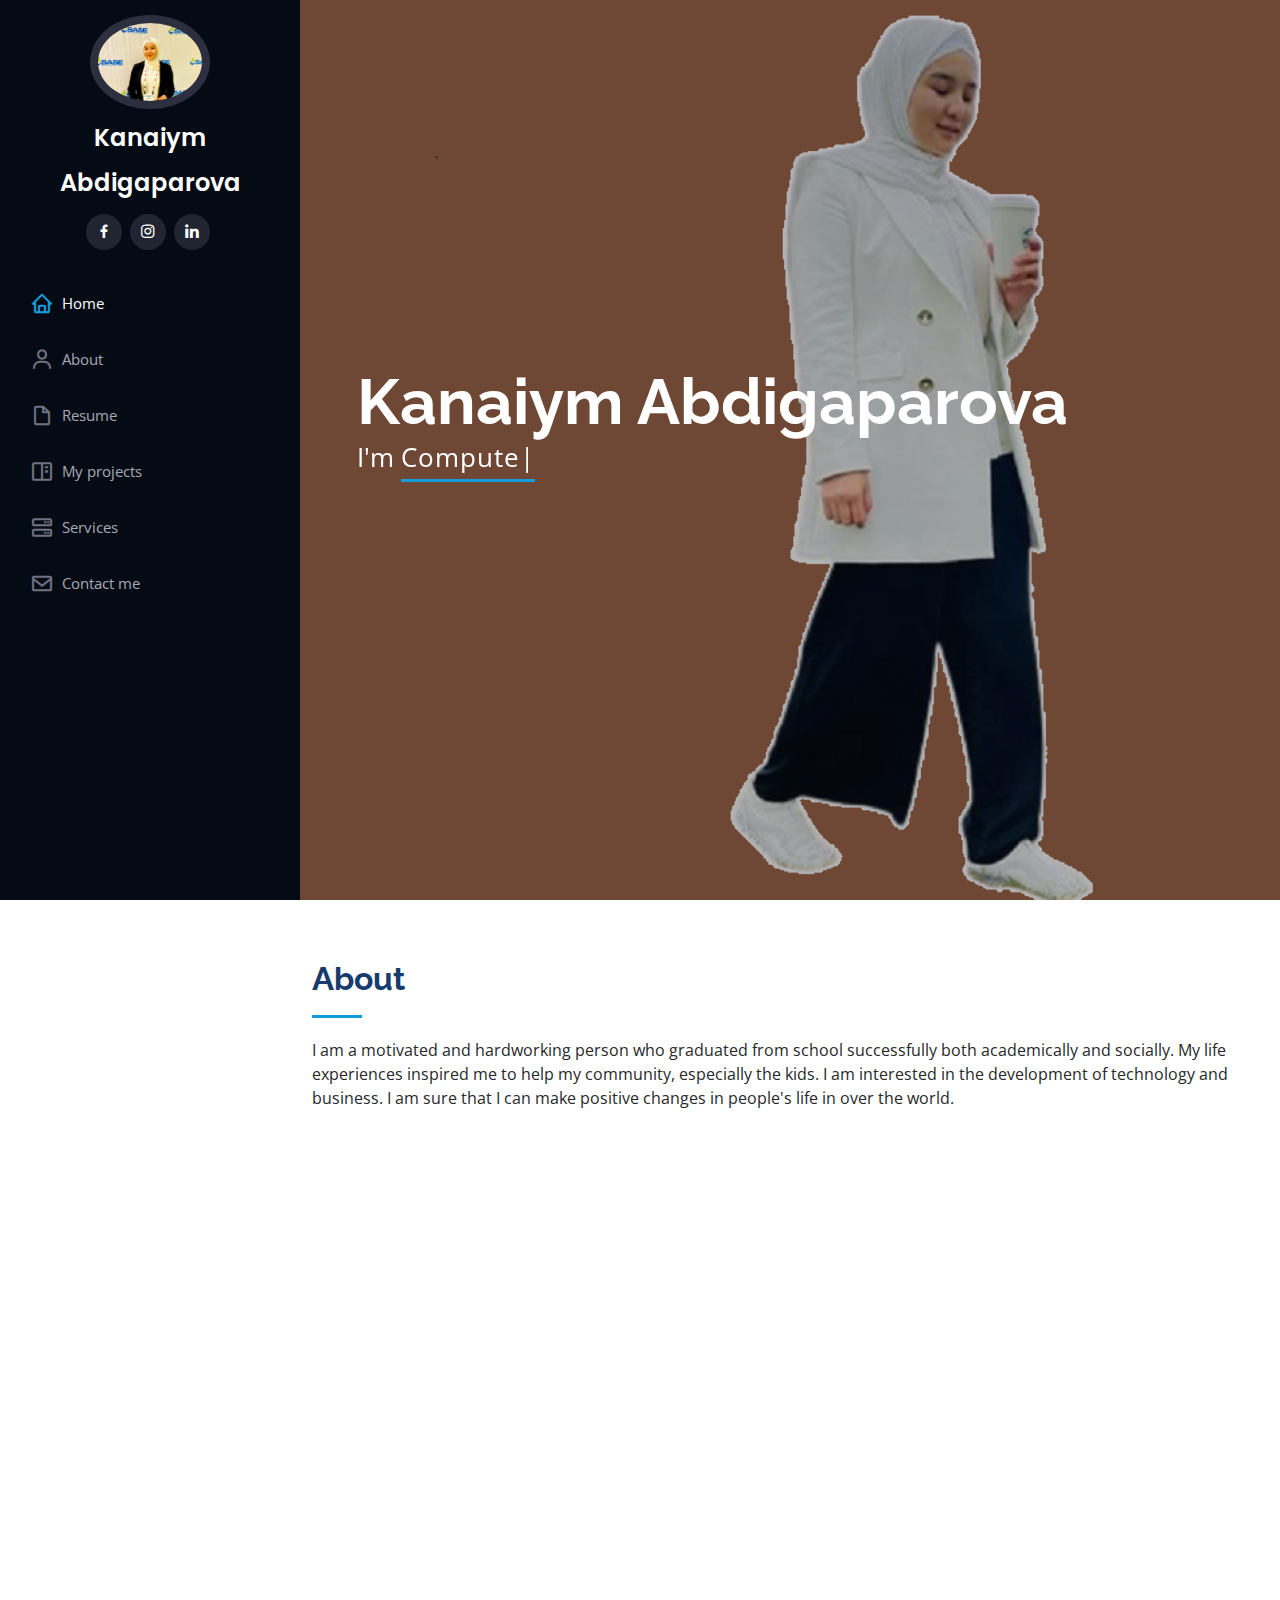
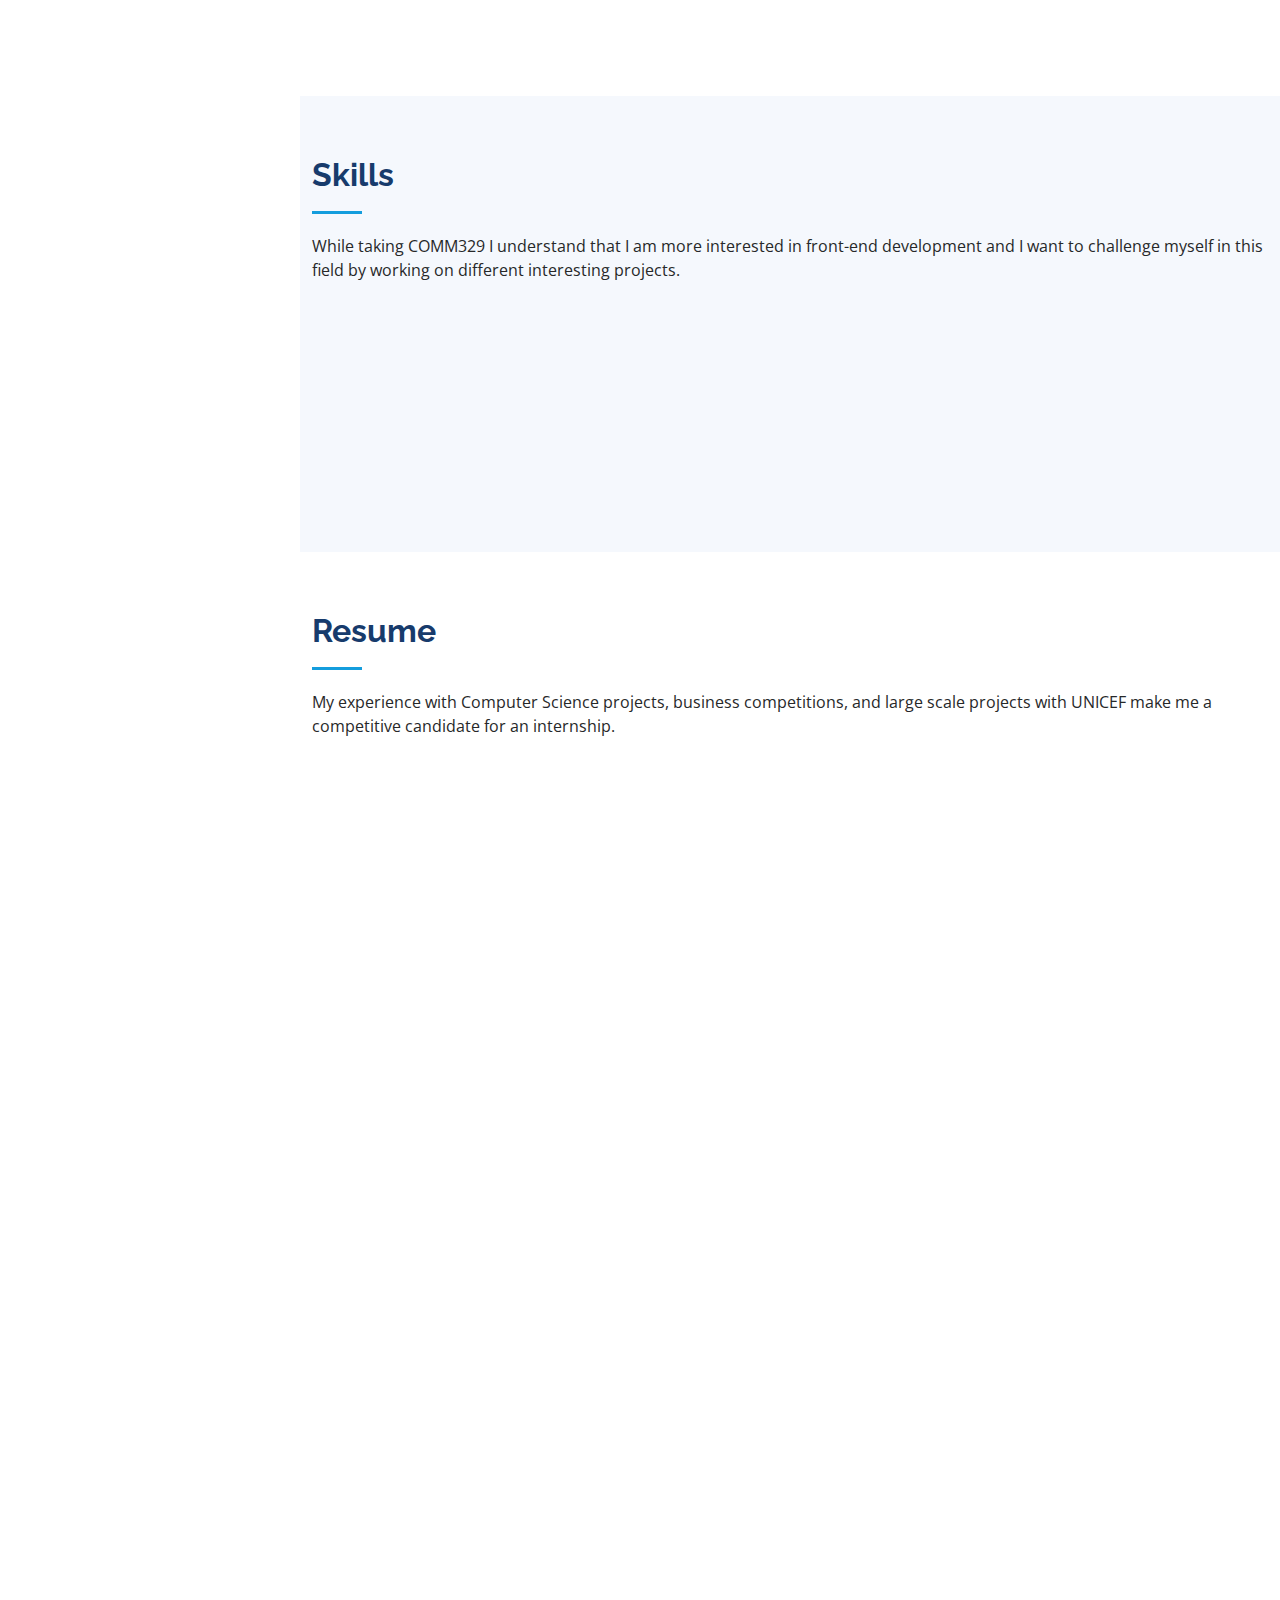
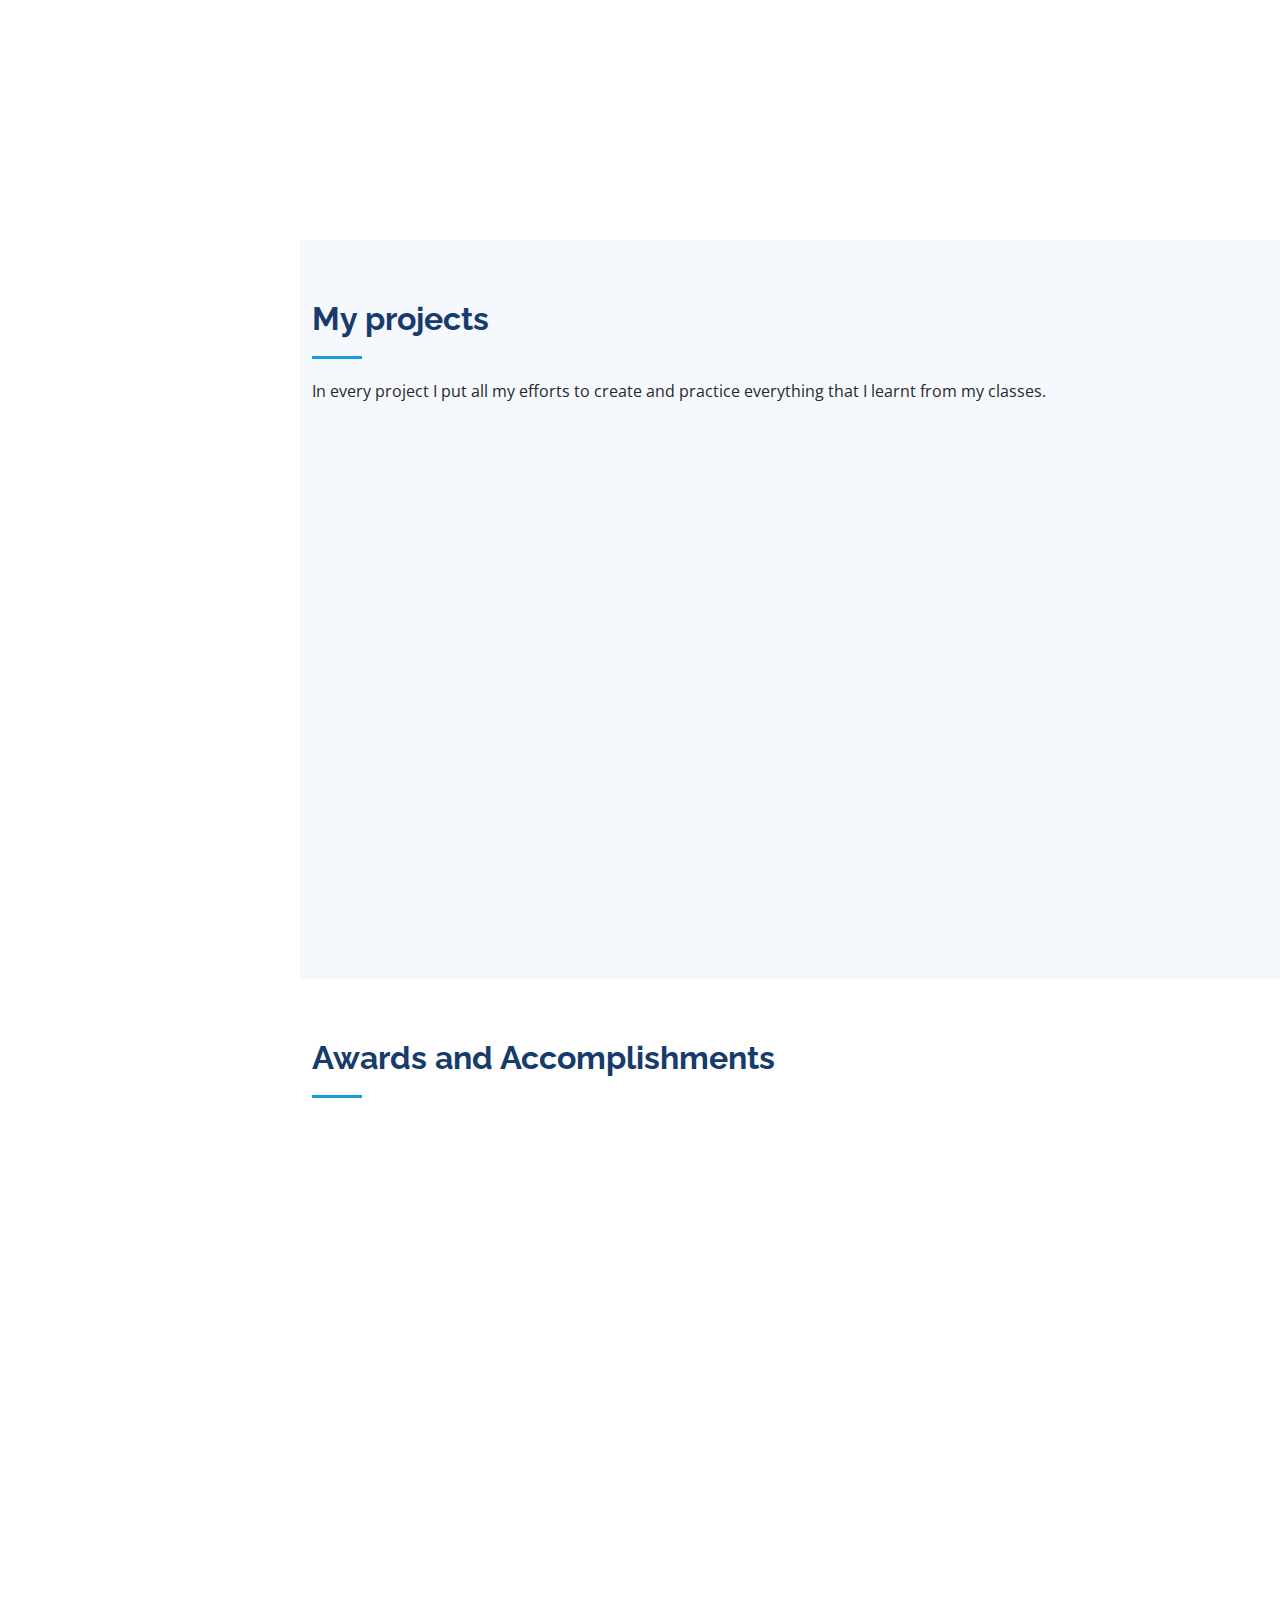
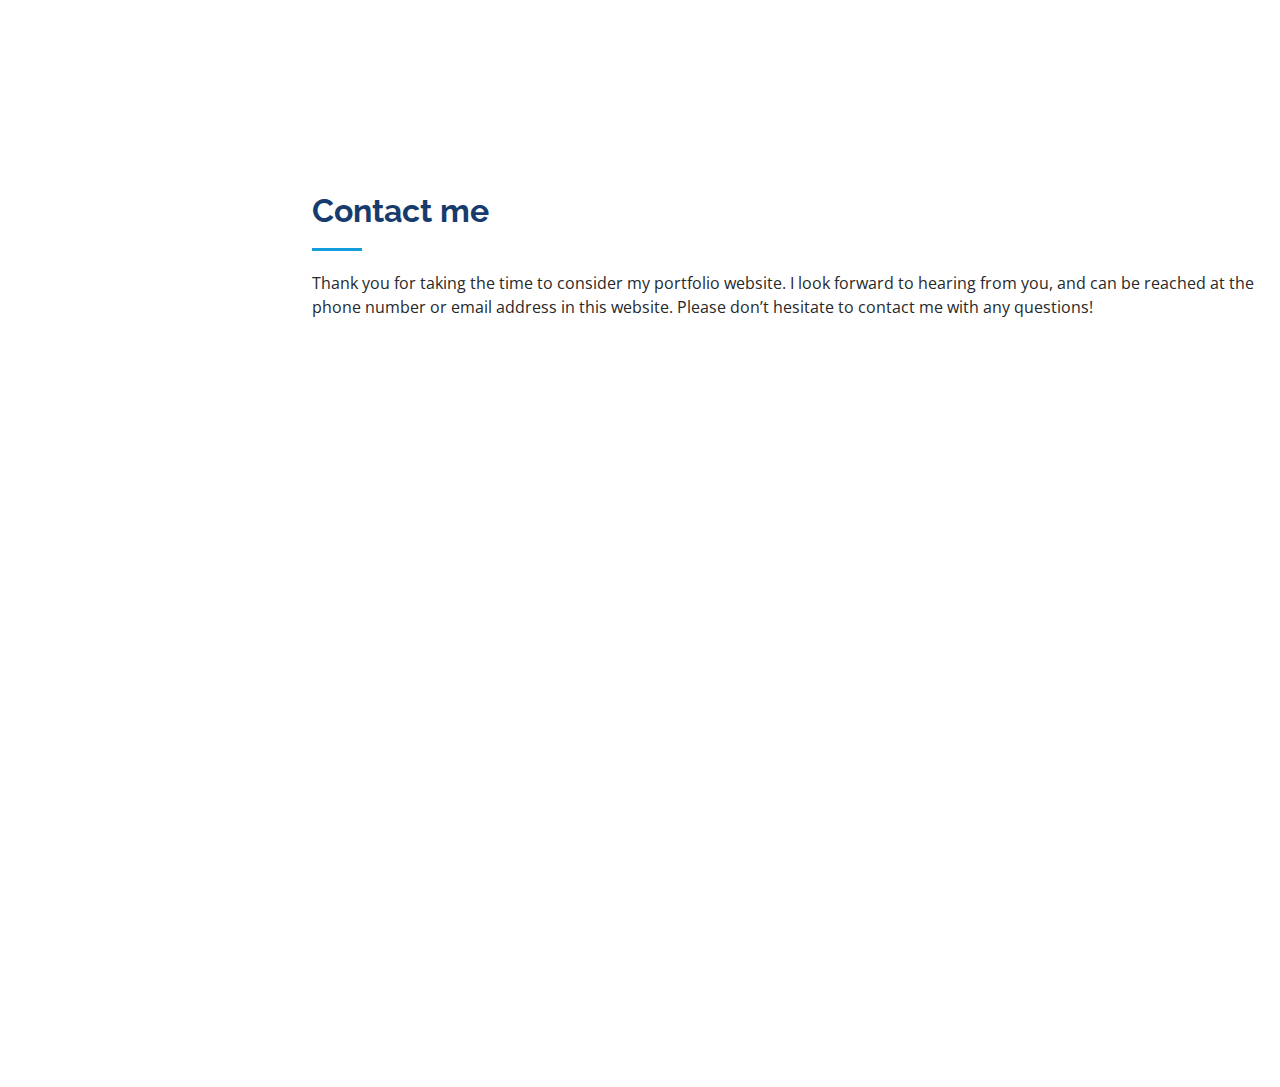
<file: index.html>
<!DOCTYPE html>
<html lang="en">

<head>
  <meta charset="utf-8">
  <meta content="width=device-width, initial-scale=1.0" name="viewport">

  <title>kanaiymss.com</title>
  <meta content="" name="description">
  <meta content="" name="keywords">

  <!-- Favicons -->
  <link href="assets/img/favicon.png" rel="icon">
  <link href="assets/img/apple-touch-icon.png" rel="apple-touch-icon">

  <!-- Google Fonts -->
  <link href="https://fonts.googleapis.com/css?family=Open+Sans:300,300i,400,400i,600,600i,700,700i|Raleway:300,300i,400,400i,500,500i,600,600i,700,700i|Poppins:300,300i,400,400i,500,500i,600,600i,700,700i" rel="stylesheet">

  <!-- Vendor CSS Files -->
  <link href="assets/vendor/aos/aos.css" rel="stylesheet">
  <link href="assets/vendor/bootstrap/css/bootstrap.min.css" rel="stylesheet">
  <link href="assets/vendor/bootstrap-icons/bootstrap-icons.css" rel="stylesheet">
  <link href="assets/vendor/boxicons/css/boxicons.min.css" rel="stylesheet">
  <link href="assets/vendor/glightbox/css/glightbox.min.css" rel="stylesheet">
  <link href="assets/vendor/swiper/swiper-bundle.min.css" rel="stylesheet">

  <!-- Template Main CSS File -->
  <link href="assets/css/style.css" rel="stylesheet">
</head>

<body>

  <!-- ======= Mobile nav toggle button ======= -->
  <i class="bi bi-list mobile-nav-toggle d-xl-none"></i>

  <!-- ======= Header ======= -->
  <header id="header">
    <div class="d-flex flex-column">

      <div class="profile">
        <img src="assets/img/profile_image.jpeg" alt="" class="img-fluid rounded-circle">
        <h1 class="text-light"><a href="index.html">Kanaiym <p></p>Abdigaparova</a></h1>
        <div class="social-links mt-3 text-center">
          <a href="#" class="facebook"><i class="bx bxl-facebook"></i></a>
          <a href="#" class="instagram"><i class="bx bxl-instagram"></i></a>
          <a href="#" class="linkedin"><i class="bx bxl-linkedin"></i></a>
        </div>
      </div>

      <nav id="navbar" class="nav-menu navbar">
        <ul>
          <li><a href="#hero" class="nav-link scrollto active"><i class="bx bx-home"></i> <span>Home</span></a></li>
          <li><a href="#about" class="nav-link scrollto"><i class="bx bx-user"></i> <span>About</span></a></li>
          <li><a href="#resume" class="nav-link scrollto"><i class="bx bx-file-blank"></i> <span>Resume</span></a></li>
          <li><a href="#portfolio" class="nav-link scrollto"><i class="bx bx-book-content"></i> <span>My projects</span></a></li>
          <li><a href="#services" class="nav-link scrollto"><i class="bx bx-server"></i> <span>Services</span></a></li>
          <li><a href="#contact" class="nav-link scrollto"><i class="bx bx-envelope"></i> <span>Contact me</span></a></li>
        </ul>
      </nav><!-- .nav-menu -->
    </div>
  </header><!-- End Header -->

  <!-- ======= Hero Section ======= -->
  <section id="hero" class="d-flex flex-column justify-content-center align-items-center">
    <div class="hero-container" data-aos="fade-in">
      <h1 class="name1">Kanaiym Abdigaparova</h1>
      <p class="name2">I'm <span class="typed" data-typed-items="Computer Scientist, Web Developer, Blogger, Baker, Future Business lady"></span></p>
    </div>
  </section><!-- End Hero -->

  <main id="main">

    <!-- ======= About Section ======= -->
    <section id="about" class="about">
      <div class="container">

        <div class="section-title">
          <h2>About</h2>
          <p>I am a motivated and hardworking person who graduated from school successfully both academically and socially.
            My life experiences inspired me
            to help my community, especially the kids. I am interested in the development of technology and business. I am sure that I can make positive changes in people's life in over the world.
            </p>
        </div>

        <div class="row">
          <div class="col-lg-4" data-aos="fade-right">
            <img src="assets/img/profile_image.jpeg" class="img-fluid" alt="">
          </div>
          <div class="col-lg-8 pt-4 pt-lg-0 content" data-aos="fade-left">
            <h3>Computer Science &amp; Business</h3>
            <p class="fst-italic">
              I am a sophomore at Clarkson University'25
            </p>
            <div class="row">
              <div class="col-lg-6">
                <ul>
                  <li><i class="bi bi-chevron-right"></i> <strong>Birthday:</strong> <span>April 28 2003</span></li>
                  <li><i class="bi bi-chevron-right"></i> <strong>Website:</strong> <span>www.kanaiymss.com</span></li>
                  <li><i class="bi bi-chevron-right"></i> <strong>Phone:</strong> <span>+1(315)-244-2553</span></li>
                  <li><i class="bi bi-chevron-right"></i> <strong>City:</strong> <span>Potsdam, New York, USA</span></li>
                </ul>
              </div>
              <div class="col-lg-6">
                <ul>
                  <li><i class="bi bi-chevron-right"></i> <strong>Age:</strong> <span>19</span></li>
                  <li><i class="bi bi-chevron-right"></i> <strong>Degree:</strong> <span>Bachelor</span></li>
                  <li><i class="bi bi-chevron-right"></i> <strong>Email me:</strong> <span>abdigak@clarkson.edu</span></li>
                  <li><i class="bi bi-chevron-right"></i> <strong>Job opportunities:</strong> <span>Open for internships</span></li>
                </ul>
              </div>
            </div>
            <p>
              When I was studying my senior year at high school in Kyrgyzstan during COVID-19 as a regional mentor of UNICEF I transliterated video lessons for students with disabilities. I watched a video lesson and wrote every word and documented it, so sign language translators could translate those video lessons for students with disabilities. Then I decided to create one platform for both students and teachers across the country to conduct and participate in lessons. It would make it easier for students with disabilities to continue to learn despite any circumstances. It was so meaningful to me because I could make my contribution to getting an education through better technologies. Then I chose computer science.
            </p>
          </div>
        </div>

      </div>
    </section><!-- End About Section -->

    <!-- ======= Skills Section ======= -->
    <section id="skills" class="skills section-bg">
      <div class="container">

        <div class="section-title">
          <h2>Skills</h2>
          <p>While taking COMM329 I understand that I am more interested in front-end development and I want to challenge myself in this field by working on different interesting projects.</p>
        </div>

        <div class="row skills-content">

          <div class="col-lg-6" data-aos="fade-up">

            <div class="progress">
              <span class="skill">HTML <i class="val">100%</i></span>
              <div class="progress-bar-wrap">
                <div class="progress-bar" role="progressbar" aria-valuenow="100" aria-valuemin="0" aria-valuemax="100"></div>
              </div>
            </div>

            <div class="progress">
              <span class="skill">CSS <i class="val">95%</i></span>
              <div class="progress-bar-wrap">
                <div class="progress-bar" role="progressbar" aria-valuenow="90" aria-valuemin="0" aria-valuemax="100"></div>
              </div>
            </div>

            <div class="progress">
              <span class="skill">JavaScript <i class="val">85%</i></span>
              <div class="progress-bar-wrap">
                <div class="progress-bar" role="progressbar" aria-valuenow="75" aria-valuemin="0" aria-valuemax="100"></div>
              </div>
            </div>

          </div>

          <div class="col-lg-6" data-aos="fade-up" data-aos-delay="100">

            <div class="progress">
              <span class="skill">C++<i class="val">90%</i></span>
              <div class="progress-bar-wrap">
                <div class="progress-bar" role="progressbar" aria-valuenow="80" aria-valuemin="0" aria-valuemax="100"></div>
              </div>
            </div>

            <div class="progress">
              <span class="skill">Microsoft Office <i class="val">95%</i></span>
              <div class="progress-bar-wrap">
                <div class="progress-bar" role="progressbar" aria-valuenow="90" aria-valuemin="0" aria-valuemax="100"></div>
              </div>
            </div>

            <div class="progress">
              <span class="skill">Bootstrap<i class="val">75%</i></span>
              <div class="progress-bar-wrap">
                <div class="progress-bar" role="progressbar" aria-valuenow="55" aria-valuemin="0" aria-valuemax="100"></div>
              </div>
            </div>

          </div>

        </div>

      </div>
    </section><!-- End Skills Section -->

    <!-- ======= Resume Section ======= -->
    <section id="resume" class="resume">
      <div class="container">

        <div class="section-title">
          <h2>Resume</h2>
          <p>My experience with Computer Science projects, business competitions, and large scale projects with UNICEF make me a competitive candidate for an internship.</p>
        </div>

        <div class="row">
          <div class="col-lg-6" data-aos="fade-up">
            <h3 class="resume-title">Education</h3>
            <div class="resume-item">
              <h4>Clarkson University</h4>
              <h5>January 2022 - December 2025</h5>
              <ul>
                <li>Major (Bachelor of Science in Computer Science)</li>
                <li>Major (Bachelor of Business in Business Studies)</li>
                <li><strong>GPA 3.045</strong></li>
              </ul>
            </div>
            <div class="resume-item">
              <h4>Gymnasium high school after N.Kushmatov</h4>
              <h5>2017 - 2020</h5>
              <ul>
                <li><strong>Minister of Education</strong> <p></p>I organized seminars,trainings,academic competitions and invited interesting people.I conducted Brain Ring among students.      </li>
                <li><strong>Leader of school debate club</strong> <p></p>I founded debate club in our school with the support of National Endowment for Democracy and Peace Initiatives,mentor younger debate students, organize mock debates,host debate tournament within the city</li>
                <li><strong>Co-founder of English talking club "Happy English"</strong></li>
              </ul>
            </div>
            <h3 class="resume-title">Leadership Experience </h3>
            <div class="resume-item pb-0">
              <h4>Web Viewer project in CS 142(Introduction to Computer Science II) Leader</h4>
              <h5>Fall 2022</h5>
              <ul>
                <li>Led the team by organizing meetings, creating solutions to requirements of the project and implementing new techniques to approach the problem which reads the file, goes to the file linked by numbers and goes back to the previous page                </li>
                <li><strong>GPA 3.045</strong></li>
              </ul>
            </div>
          </div>
          <div class="col-lg-6" data-aos="fade-up" data-aos-delay="100">
            <h3 class="resume-title">Professional Experience</h3>
            <div class="resume-item">
              <h4>Sodexo, Inc. And Affiliated Companies Barista at Starbucks	</h4>
              <h5>Winter 2022- Present </h5>
              <ul>
                <li>Produced a supply of products catered to customer needs and oversaw the management of the store during shifts</li>
                <li>Worked in a heavily team-oriented and quick-paced environment using problem solving and teamwork skills</li>
                <li>Gained leadership experience in management and group communications</li>
              </ul>
            </div>
            <div class="resume-item">
              <h4>“Ibrahim Travel” International Travel Agency Manager-Accountant</h4>
              <h5>Fall 2021- Winter 2022 </h5>
              <ul>
                <li>Managed the administration of the vacation packages, and flight tickets, served ~500 customers in 2 months  </li>
                <li>Created a database of the customers and assisted in arranging finances of the company using Excel</li>
                <li>Gained financial and networking experience to meet goals while working with multiple parties of interest</li>
                <li>Gained the skills to navigate difficult and complex situations between employees and customers
                </li>
              </ul>
            </div>
            <div class="resume-item">
              <h4>Hypermarket “Frunze” Teller-operationist</h4>
              <h5>Fall 2021 </h5>
              <ul>
                <li>Performed financial transactions and worked with computer systems with a database of 47 hypermarkets</li>
                <li>Gained experience in the retailing business while completing quality trainings and financial management skills </li>
              </ul>
            </div>
          </div>
        </div>

      </div>
    </section><!-- End Resume Section -->

    <!-- ======= Portfolio Section ======= -->
    <section id="portfolio" class="portfolio section-bg">
      <div class="container">

        <div class="section-title">
          <h2>My projects</h2>
          <p>In every project I put all my efforts to create and practice everything that I learnt from my classes.</p>
        </div>

        <div class="row" data-aos="fade-up">
          <div class="col-lg-12 d-flex justify-content-center">
            <ul id="portfolio-flters">
              <li data-filter="*" class="filter-active">All</li>
              <li data-filter=".filter-app">HTML</li>
              <li data-filter=".filter-card">CSS</li>
              <li data-filter=".filter-web">JavaScript</li>
            </ul>
          </div>
        </div>

        <div class="row portfolio-container" data-aos="fade-up" data-aos-delay="100">
          <div class="col-lg-4 col-md-6 portfolio-item filter-app">
            <div class="portfolio-wrap">
              <img src="assets/img/portfolio/portfolio-3.jpg" class="img-fluid" alt="">
              <div class="portfolio-links">
                <a href="assets/img/portfolio/portfolio-3.jpg" data-gallery="portfolioGallery" class="portfolio-lightbox" title="App 2"><i class="bx bx-plus"></i></a>
                <a href="https://kanaiym21.github.io/my_fixed/" title="More Details"><i class="bx bx-link"></i></a>
              </div>
            </div>
          </div>

          <div class="col-lg-4 col-md-6 portfolio-item filter-card">
            <div class="portfolio-wrap">
              <img src="assets/img/portfolio/portfolio-4.jpg" class="img-fluid" alt="">
              <div class="portfolio-links">
                <a href="assets/img/portfolio/portfolio-4.jpg" data-gallery="portfolioGallery" class="portfolio-lightbox" title="Card 2"><i class="bx bx-plus"></i></a>
                <a href="https://kanaiym21.github.io/my_tribute_page/" title="More Details"><i class="bx bx-link"></i></a>
              </div>
            </div>
          </div>

          <div class="col-lg-4 col-md-6 portfolio-item filter-web">
            <div class="portfolio-wrap">
              <img src="assets/img/portfolio/portfolio-5.jpg" class="img-fluid" alt="">
              <div class="portfolio-links">
                <a href="assets/img/portfolio/portfolio-5.jpg" data-gallery="portfolioGallery" class="portfolio-lightbox" title="Web 2"><i class="bx bx-plus"></i></a>
                <a href="https://kanaiym21.github.io/new_gallery/" title="More Details"><i class="bx bx-link"></i></a>
              </div>
            </div>
          </div>

          <div class="col-lg-4 col-md-6 portfolio-item filter-card">
            <div class="portfolio-wrap">
              <img src="assets/img/portfolio/portfolio-7.jpg" class="img-fluid" alt="">
              <div class="portfolio-links">
                <a href="assets/img/portfolio/portfolio-7.jpg" data-gallery="portfolioGallery" class="portfolio-lightbox" title="Card 1"><i class="bx bx-plus"></i></a>
                <a href="https://kanaiym21.github.io/components_library/" title="More Details"><i class="bx bx-link"></i></a>
              </div>
            </div>
          </div>

          <div class="col-lg-4 col-md-6 portfolio-item filter-web">
            <div class="portfolio-wrap">
              <img src="assets/img/portfolio/portfolio-1.jpg" class="img-fluid" alt="">
              <div class="portfolio-links">
                <a href="assets/img/portfolio/portfolio-1.jpg" data-gallery="portfolioGallery" class="portfolio-lightbox" title="Web 3"><i class="bx bx-plus"></i></a>
                <a href="https://Kanaiym21.github.io/my_RPS" title="More Details"><i class="bx bx-link"></i></a>
              </div>
            </div>
          </div>

          <div class="col-lg-4 col-md-6 portfolio-item filter-card">
            <div class="portfolio-wrap">
              <img src="assets/img/portfolio/portfolio-8.jpg" class="img-fluid" alt="">
              <div class="portfolio-links">
                <a href="assets/img/portfolio/portfolio-8.jpg" data-gallery="portfolioGallery" class="portfolio-lightbox" title="Card 3"><i class="bx bx-plus"></i></a>
                <a href="https://kanaiym21.github.io/Final_project/" title="More Details"><i class="bx bx-link"></i></a>
              </div>
            </div>
          </div>
        </div>

      </div>
    </section><!-- End Portfolio Section -->

    <!-- ======= Services Section ======= -->
    <section id="services" class="services">
      <div class="container">

        <div class="section-title">
          <h2>Awards and Accomplishments</h2>
        </div>

        <div class="row">
          <div class="col-lg-4 col-md-6 icon-box" data-aos="fade-up">
            <div class="icon"><i class="bi bi-briefcase"></i></div>
            <h4 class="title"><a href="">UNICEF Kyrgyzstan Regional Mentor	</a></h4>
            <p class="description">Transliterated school videos for children with disabilities during COVID-19 by collaborating with other mentors and got an appreciation letter from the Ministry of Education and Sciences of Kyrgyzstan and UNICEF</p>
          </div>
          <div class="col-lg-4 col-md-6 icon-box" data-aos="fade-up" data-aos-delay="100">
            <div class="icon"><i class="bi bi-card-checklist"></i></div>
            <h4 class="title"><a href="">Girls in Tech Project Co-Founder	</a></h4>
            <p class="description">Co-founded National STEM Project with the goal of teaching girls with basic python and web development skills.Conducted seminars and workshops across Kyrgyzstan for more than 200 students</p>
          </div>
          <div class="col-lg-4 col-md-6 icon-box" data-aos="fade-up" data-aos-delay="200">
            <div class="icon"><i class="bi bi-bar-chart"></i></div>
            <h4 class="title"><a href="">Participant of an international olympiad in mathematics</a></h4>
            <p class="description">1st International BILGEN ALAMAN subject olympiad in mathematics participant held on July 2018 in Almaty, Kazakhstan</p>
          </div>
          <div class="col-lg-4 col-md-6 icon-box" data-aos="fade-up" data-aos-delay="300">
            <div class="icon"><i class="bi bi-binoculars"></i></div>
            <h4 class="title"><a href="">Participant of Republican TV-competition </a></h4>
            <p class="description">"ElTR" and "Science and knowledge" government channels</p>
          </div>
          <div class="col-lg-4 col-md-6 icon-box" data-aos="fade-up" data-aos-delay="400">
            <div class="icon"><i class="bi bi-brightness-high"></i></div>
            <h4 class="title"><a href="">Community Media Association in Kyrgyzstan</a></h4>
            <p class="description">Preparation/editing/ uploading of news to website of Community Media Association in Kyrgyzstan</p>
          </div>
          <div class="col-lg-4 col-md-6 icon-box" data-aos="fade-up" data-aos-delay="500">
            <div class="icon"><i class="bi bi-calendar4-week"></i></div>
            <h4 class="title"><a href="">HOPE (Hackers of the planet Earth) </a></h4>
            <p class="description">Participated in the National Conference for HOPE gaining experience and exchanging knowledge on cybersecurity with doctors and professors in the field</p>
          </div>
        </div>

      </div>
    </section><!-- End Services Section -->

    <!-- ======= Contact Section ======= -->
    <section id="contact" class="contact">
      <div class="container">

        <div class="section-title">
          <h2>Contact me</h2>
          <p>Thank you for taking the time to consider my portfolio website. I look forward to hearing from you, and can be reached at the phone number or email address in this website. Please don’t hesitate to contact me with any questions!</p>
        </div>

        <div class="row" data-aos="fade-in">

          <div class="col-lg-5 d-flex align-items-stretch">
            <div class="info">
              <div class="address">
                <i class="bi bi-geo-alt"></i>
                <h4>Location:</h4>
                <p>Potsdam, New York, NY 13699</p>
              </div>

              <div class="email">
                <i class="bi bi-envelope"></i>
                <h4>Email me:</h4>
                <p>abdigak@clarkson.edu</p>
              </div>

              <div class="phone">
                <i class="bi bi-phone"></i>
                <h4>Call:</h4>
                <p>+1 315 - 244 - 2553</p>
              </div>

              <iframe src="https://www.google.com/maps/embed?pb=!1m14!1m8!1m3!1d12097.433213460943!2d-74.0062269!3d40.7101282!3m2!1i1024!2i768!4f13.1!3m3!1m2!1s0x0%3A0xb89d1fe6bc499443!2sDowntown+Conference+Center!5e0!3m2!1smk!2sbg!4v1539943755621" frameborder="0" style="border:0; width: 100%; height: 290px;" allowfullscreen></iframe>
            </div>

          </div>

          <div class="col-lg-7 mt-5 mt-lg-0 d-flex align-items-stretch">
            <form action="forms/contact.php" method="post" role="form" class="php-email-form">
              <div class="row">
                <div class="form-group col-md-6">
                  <label for="name">Your Name</label>
                  <input type="text" name="name" class="form-control" id="name" required>
                </div>
                <div class="form-group col-md-6">
                  <label for="name">Your Email</label>
                  <input type="email" class="form-control" name="email" id="email" required>
                </div>
              </div>
              <div class="form-group">
                <label for="name">Subject</label>
                <input type="text" class="form-control" name="subject" id="subject" required>
              </div>
              <div class="form-group">
                <label for="name">Message</label>
                <textarea class="form-control" name="message" rows="10" required></textarea>
              </div>
              <div class="my-3">
                <div class="loading">Loading</div>
                <div class="error-message"></div>
                <div class="sent-message">Your message has been sent. Thank you!</div>
              </div>
              <div class="text-center"><button type="submit">Send Message</button></div>
            </form>
          </div>

        </div>

      </div>
    </section><!-- End Contact Section -->

  </main><!-- End #main -->

  <a href="#" class="back-to-top d-flex align-items-center justify-content-center"><i class="bi bi-arrow-up-short"></i></a>

  <!-- Vendor JS Files -->
  <script src="assets/vendor/purecounter/purecounter_vanilla.js"></script>
  <script src="assets/vendor/aos/aos.js"></script>
  <script src="assets/vendor/bootstrap/js/bootstrap.bundle.min.js"></script>
  <script src="assets/vendor/glightbox/js/glightbox.min.js"></script>
  <script src="assets/vendor/isotope-layout/isotope.pkgd.min.js"></script>
  <script src="assets/vendor/swiper/swiper-bundle.min.js"></script>
  <script src="assets/vendor/typed.js/typed.min.js"></script>
  <script src="assets/vendor/waypoints/noframework.waypoints.js"></script>
  <script src="assets/vendor/php-email-form/validate.js"></script>

  <!-- Template Main JS File -->
  <script src="assets/js/main.js"></script>

</body>

</html>
</file>
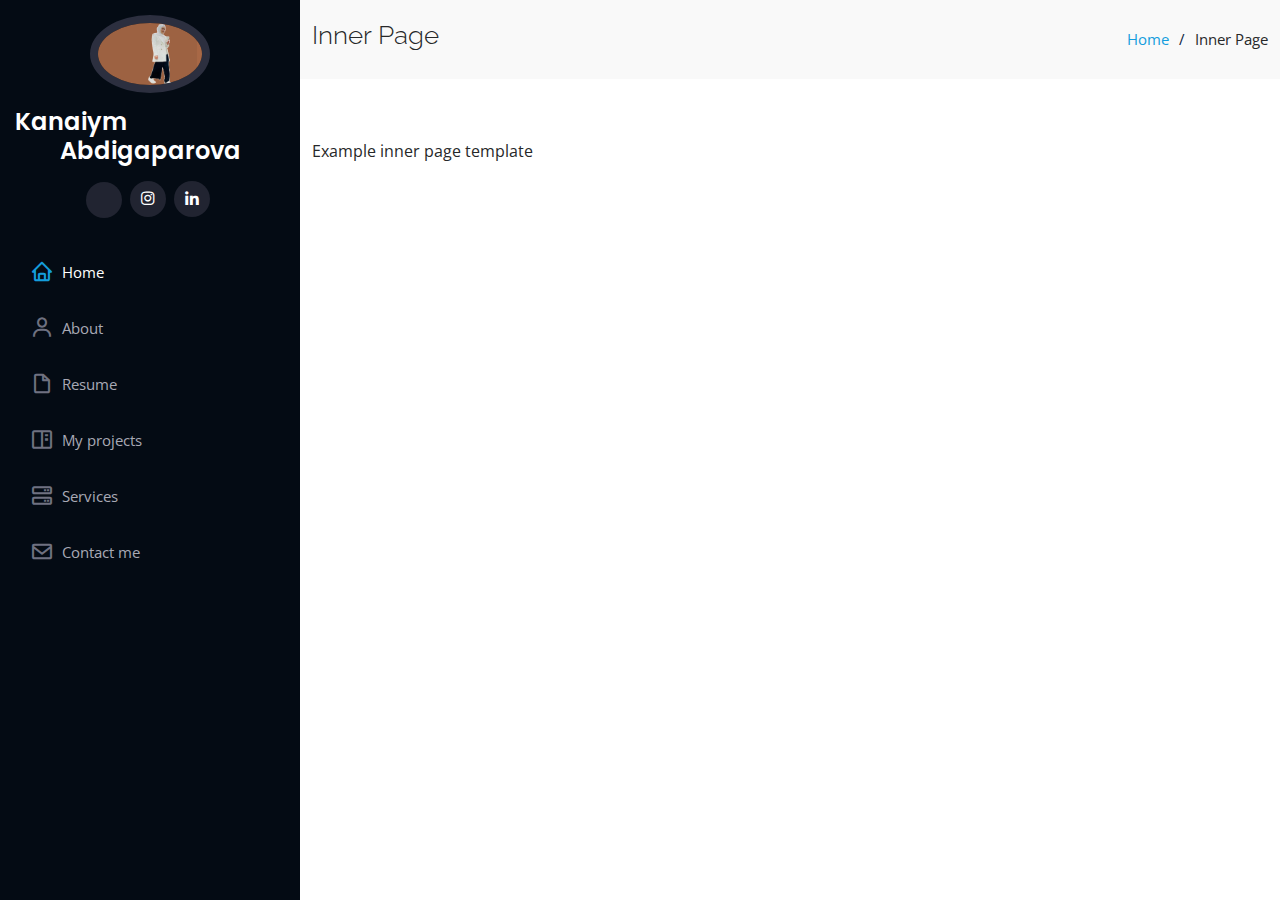
<file: inner-page.html>
<!DOCTYPE html>
<html lang="en">

<head>
  <meta charset="utf-8">
  <meta content="width=device-width, initial-scale=1.0" name="viewport">

  <title>Inner Page - iPortfolio Bootstrap Template</title>
  <meta content="" name="description">
  <meta content="" name="keywords">

  <!-- Favicons -->
  <link href="assets/img/favicon.png" rel="icon">
  <link href="assets/img/apple-touch-icon.png" rel="apple-touch-icon">

  <!-- Google Fonts -->
  <link href="https://fonts.googleapis.com/css?family=Open+Sans:300,300i,400,400i,600,600i,700,700i|Raleway:300,300i,400,400i,500,500i,600,600i,700,700i|Poppins:300,300i,400,400i,500,500i,600,600i,700,700i" rel="stylesheet">

  <!-- Vendor CSS Files -->
  <link href="assets/vendor/aos/aos.css" rel="stylesheet">
  <link href="assets/vendor/bootstrap/css/bootstrap.min.css" rel="stylesheet">
  <link href="assets/vendor/bootstrap-icons/bootstrap-icons.css" rel="stylesheet">
  <link href="assets/vendor/boxicons/css/boxicons.min.css" rel="stylesheet">
  <link href="assets/vendor/glightbox/css/glightbox.min.css" rel="stylesheet">
  <link href="assets/vendor/swiper/swiper-bundle.min.css" rel="stylesheet">

  <!-- Template Main CSS File -->
  <link href="assets/css/style.css" rel="stylesheet">

  <!-- =======================================================
  * Template Name: iPortfolio - v3.9.1
  * Template URL: https://bootstrapmade.com/iportfolio-bootstrap-portfolio-websites-template/
  * Author: BootstrapMade.com
  * License: https://bootstrapmade.com/license/
  ======================================================== -->
</head>

<body>

  <!-- ======= Mobile nav toggle button ======= -->
  <i class="bi bi-list mobile-nav-toggle d-xl-none"></i>

  <!-- ======= Header ======= -->
  <header id="header">
    <div class="d-flex flex-column">

      <div class="profile">
        <img src="assets/img/kanaiym_main1-removebg-preview.png" alt="" class="img-fluid rounded-circle">
        <h1 class="text-light"><a href="index.html">Kanaiym Abdigaparova</a></h1>
        <div class="social-links mt-3 text-center">
          <a href="#" class="handshake"><i class="bx bxl-handshake"></i></a>
          <a href="#" class="instagram"><i class="bx bxl-instagram"></i></a>
          <a href="#" class="linkedin"><i class="bx bxl-linkedin"></i></a>
        </div>
      </div>

      <nav id="navbar" class="nav-menu navbar">
        <ul>
          <li><a href="#hero" class="nav-link scrollto active"><i class="bx bx-home"></i> <span>Home</span></a></li>
          <li><a href="#about" class="nav-link scrollto"><i class="bx bx-user"></i> <span>About</span></a></li>
          <li><a href="#resume" class="nav-link scrollto"><i class="bx bx-file-blank"></i> <span>Resume</span></a></li>
          <li><a href="#portfolio" class="nav-link scrollto"><i class="bx bx-book-content"></i> <span>My projects</span></a></li>
          <li><a href="#services" class="nav-link scrollto"><i class="bx bx-server"></i> <span>Services</span></a></li>
          <li><a href="#contact" class="nav-link scrollto"><i class="bx bx-envelope"></i> <span>Contact me</span></a></li>
        </ul>
      </nav><!-- .nav-menu -->
    </div>
  </header><!-- End Header -->

  <main id="main">

    <!-- ======= Breadcrumbs ======= -->
    <section class="breadcrumbs">
      <div class="container">

        <div class="d-flex justify-content-between align-items-center">
          <h2>Inner Page</h2>
          <ol>
            <li><a href="index.html">Home</a></li>
            <li>Inner Page</li>
          </ol>
        </div>

      </div>
    </section><!-- End Breadcrumbs -->

    <section class="inner-page">
      <div class="container">
        <p>
          Example inner page template
        </p>
      </div>
    </section>

  </main><!-- End #main -->

  <a href="#" class="back-to-top d-flex align-items-center justify-content-center"><i class="bi bi-arrow-up-short"></i></a>

  <!-- Vendor JS Files -->
  <script src="assets/vendor/purecounter/purecounter_vanilla.js"></script>
  <script src="assets/vendor/aos/aos.js"></script>
  <script src="assets/vendor/bootstrap/js/bootstrap.bundle.min.js"></script>
  <script src="assets/vendor/glightbox/js/glightbox.min.js"></script>
  <script src="assets/vendor/isotope-layout/isotope.pkgd.min.js"></script>
  <script src="assets/vendor/swiper/swiper-bundle.min.js"></script>
  <script src="assets/vendor/typed.js/typed.min.js"></script>
  <script src="assets/vendor/waypoints/noframework.waypoints.js"></script>
  <script src="assets/vendor/php-email-form/validate.js"></script>

  <!-- Template Main JS File -->
  <script src="assets/js/main.js"></script>

</body>

</html>
</file>
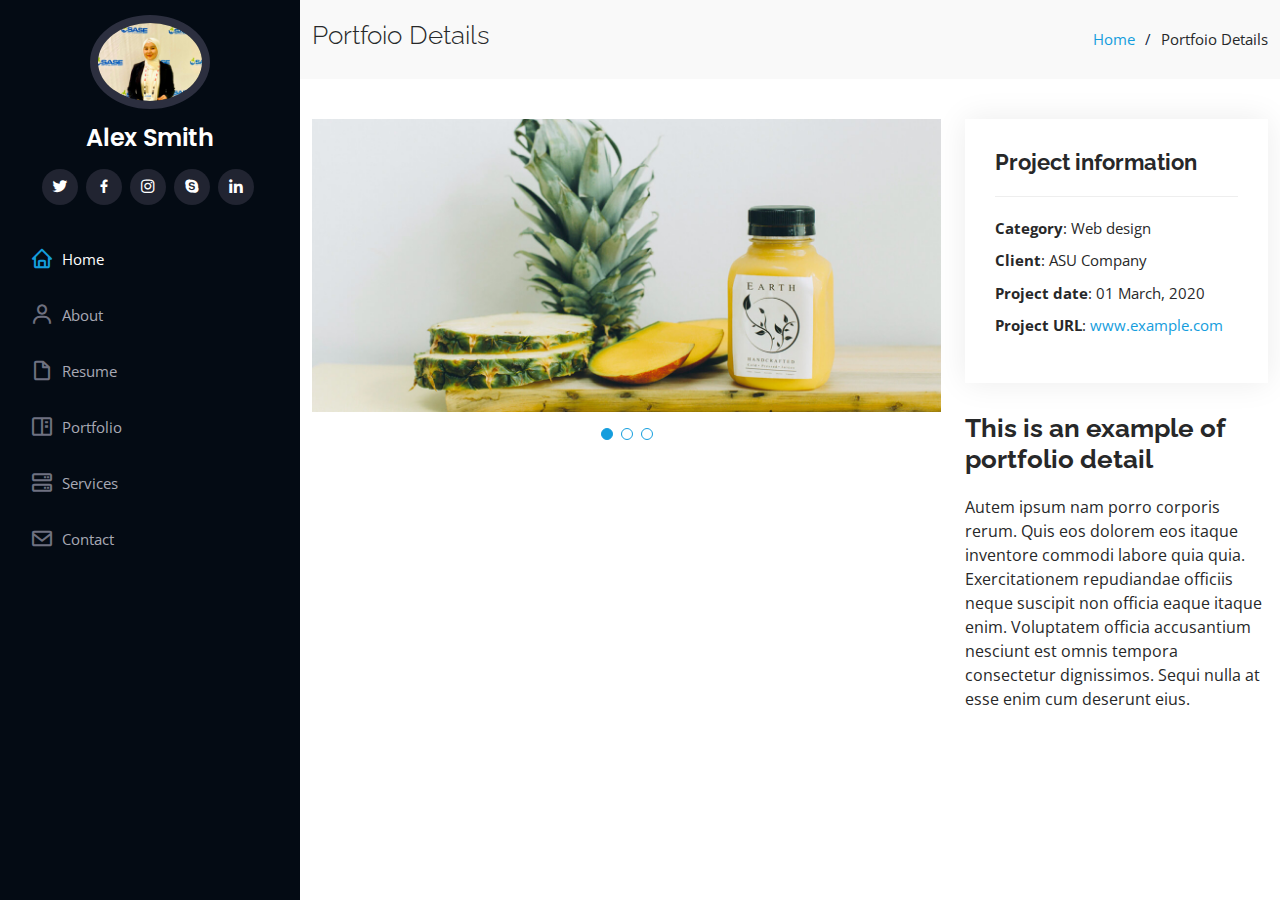
<file: portfolio-details.html>
<!DOCTYPE html>
<html lang="en">

<head>
  <meta charset="utf-8">
  <meta content="width=device-width, initial-scale=1.0" name="viewport">

  <title>kanaiymss.com</title>
  <meta content="" name="description">
  <meta content="" name="keywords">

  <!-- Favicons -->
  <link href="assets/img/favicon.png" rel="icon">
  <link href="assets/img/apple-touch-icon.png" rel="apple-touch-icon">

  <!-- Google Fonts -->
  <link href="https://fonts.googleapis.com/css?family=Open+Sans:300,300i,400,400i,600,600i,700,700i|Raleway:300,300i,400,400i,500,500i,600,600i,700,700i|Poppins:300,300i,400,400i,500,500i,600,600i,700,700i" rel="stylesheet">

  <!-- Vendor CSS Files -->
  <link href="assets/vendor/aos/aos.css" rel="stylesheet">
  <link href="assets/vendor/bootstrap/css/bootstrap.min.css" rel="stylesheet">
  <link href="assets/vendor/bootstrap-icons/bootstrap-icons.css" rel="stylesheet">
  <link href="assets/vendor/boxicons/css/boxicons.min.css" rel="stylesheet">
  <link href="assets/vendor/glightbox/css/glightbox.min.css" rel="stylesheet">
  <link href="assets/vendor/swiper/swiper-bundle.min.css" rel="stylesheet">

  <!-- Template Main CSS File -->
  <link href="assets/css/style.css" rel="stylesheet">

  <!-- =======================================================
  * Template Name: iPortfolio - v3.9.1
  * Template URL: https://bootstrapmade.com/iportfolio-bootstrap-portfolio-websites-template/
  * Author: BootstrapMade.com
  * License: https://bootstrapmade.com/license/
  ======================================================== -->
</head>

<body>

  <!-- ======= Mobile nav toggle button ======= -->
  <i class="bi bi-list mobile-nav-toggle d-xl-none"></i>

  <!-- ======= Header ======= -->
  <header id="header">
    <div class="d-flex flex-column">

      <div class="profile">
        <img src="assets/img/profile_image.jpeg" alt="" class="img-fluid rounded-circle">
        <h1 class="text-light"><a href="index.html">Alex Smith</a></h1>
        <div class="social-links mt-3 text-center">
          <a href="#" class="twitter"><i class="bx bxl-twitter"></i></a>
          <a href="#" class="facebook"><i class="bx bxl-facebook"></i></a>
          <a href="#" class="instagram"><i class="bx bxl-instagram"></i></a>
          <a href="#" class="google-plus"><i class="bx bxl-skype"></i></a>
          <a href="#" class="linkedin"><i class="bx bxl-linkedin"></i></a>
        </div>
      </div>

      <nav id="navbar" class="nav-menu navbar">
        <ul>
          <li><a href="#hero" class="nav-link scrollto active"><i class="bx bx-home"></i> <span>Home</span></a></li>
          <li><a href="#about" class="nav-link scrollto"><i class="bx bx-user"></i> <span>About</span></a></li>
          <li><a href="#resume" class="nav-link scrollto"><i class="bx bx-file-blank"></i> <span>Resume</span></a></li>
          <li><a href="#portfolio" class="nav-link scrollto"><i class="bx bx-book-content"></i> <span>Portfolio</span></a></li>
          <li><a href="#services" class="nav-link scrollto"><i class="bx bx-server"></i> <span>Services</span></a></li>
          <li><a href="#contact" class="nav-link scrollto"><i class="bx bx-envelope"></i> <span>Contact</span></a></li>
        </ul>
      </nav><!-- .nav-menu -->
    </div>
  </header><!-- End Header -->

  <main id="main">

    <!-- ======= Breadcrumbs ======= -->
    <section id="breadcrumbs" class="breadcrumbs">
      <div class="container">

        <div class="d-flex justify-content-between align-items-center">
          <h2>Portfoio Details</h2>
          <ol>
            <li><a href="index.html">Home</a></li>
            <li>Portfoio Details</li>
          </ol>
        </div>

      </div>
    </section><!-- End Breadcrumbs -->

    <!-- ======= Portfolio Details Section ======= -->
    <section id="portfolio-details" class="portfolio-details">
      <div class="container">

        <div class="row gy-4">

          <div class="col-lg-8">
            <div class="portfolio-details-slider swiper">
              <div class="swiper-wrapper align-items-center">

                <div class="swiper-slide">
                  <img src="assets/img/portfolio/portfolio-details-1.jpg" alt="">
                </div>

                <div class="swiper-slide">
                  <img src="assets/img/portfolio/portfolio-details-2.jpg" alt="">
                </div>

                <div class="swiper-slide">
                  <img src="assets/img/portfolio/portfolio-details-3.jpg" alt="">
                </div>

              </div>
              <div class="swiper-pagination"></div>
            </div>
          </div>

          <div class="col-lg-4">
            <div class="portfolio-info">
              <h3>Project information</h3>
              <ul>
                <li><strong>Category</strong>: Web design</li>
                <li><strong>Client</strong>: ASU Company</li>
                <li><strong>Project date</strong>: 01 March, 2020</li>
                <li><strong>Project URL</strong>: <a href="#">www.example.com</a></li>
              </ul>
            </div>
            <div class="portfolio-description">
              <h2>This is an example of portfolio detail</h2>
              <p>
                Autem ipsum nam porro corporis rerum. Quis eos dolorem eos itaque inventore commodi labore quia quia. Exercitationem repudiandae officiis neque suscipit non officia eaque itaque enim. Voluptatem officia accusantium nesciunt est omnis tempora consectetur dignissimos. Sequi nulla at esse enim cum deserunt eius.
              </p>
            </div>
          </div>

        </div>

      </div>
    </section><!-- End Portfolio Details Section -->

  </main><!-- End #main -->

  <a href="#" class="back-to-top d-flex align-items-center justify-content-center"><i class="bi bi-arrow-up-short"></i></a>

  <!-- Vendor JS Files -->
  <script src="assets/vendor/purecounter/purecounter_vanilla.js"></script>
  <script src="assets/vendor/aos/aos.js"></script>
  <script src="assets/vendor/bootstrap/js/bootstrap.bundle.min.js"></script>
  <script src="assets/vendor/glightbox/js/glightbox.min.js"></script>
  <script src="assets/vendor/isotope-layout/isotope.pkgd.min.js"></script>
  <script src="assets/vendor/swiper/swiper-bundle.min.js"></script>
  <script src="assets/vendor/typed.js/typed.min.js"></script>
  <script src="assets/vendor/waypoints/noframework.waypoints.js"></script>
  <script src="assets/vendor/php-email-form/validate.js"></script>

  <!-- Template Main JS File -->
  <script src="assets/js/main.js"></script>

</body>

</html>
</file>
<file: assets/css/style.css>
body {
  font-family: "Open Sans", sans-serif;
  color: #272829;
}

a {
  color: #149ddd;
  text-decoration: none;
}

a:hover {
  color: #37b3ed;
  text-decoration: none;
}

h1,
h2,
h3,
h4,
h5,
h6 {
  font-family: "Raleway", sans-serif;
}
.name1 {
  margin-left: 8rem;
}

/*--------------------------------------------------------------
# Back to top button
--------------------------------------------------------------*/
.back-to-top {
  position: fixed;
  visibility: hidden;
  opacity: 0;
  right: 15px;
  bottom: 15px;
  z-index: 996;
  background: #149ddd;
  width: 40px;
  height: 40px;
  border-radius: 50px;
  transition: all 0.4s;
}

.back-to-top i {
  font-size: 28px;
  color: #fff;
  line-height: 0;
}

.back-to-top:hover {
  background: #2eafec;
  color: #fff;
}

.back-to-top.active {
  visibility: visible;
  opacity: 1;
}

/*--------------------------------------------------------------
# Header
--------------------------------------------------------------*/
#header {
  position: fixed;
  top: 0;
  left: 0;
  bottom: 0;
  width: 300px;
  transition: all ease-in-out 0.5s;
  z-index: 9997;
  transition: all 0.5s;
  padding: 0 15px;
  background: #040b14;
  overflow-y: auto;
}

#header .profile img {
  margin: 15px auto;
  display: block;
  width: 120px;
  border: 8px solid #2c2f3f;
}

#header .profile h1 {
  font-size: 24px;
  margin: 0;
  padding: 0;
  font-weight: 600;
  -moz-text-align-last:center;
  text-align-last: center;
  font-family: "Poppins", sans-serif;
}

#header .profile h1 a,
#header .profile h1 a:hover {
  color: #fff;
  text-decoration: none;
}

#header .profile .social-links a {
  font-size: 18px;
  display: inline-block;
  background: #212431;
  color: #fff;
  line-height: 1;
  padding: 8px 0;
  margin-right: 4px;
  border-radius: 50%;
  text-align: center;
  width: 36px;
  height: 36px;
  transition: 0.3s;
}

#header .profile .social-links a:hover {
  background: #149ddd;
  color: #fff;
  text-decoration: none;
}

#main {
  margin-left: 300px;
}

@media (max-width: 1199px) {
  #header {
    left: -300px;
  }

  #main {
    margin-left: 0;
  }
}

/*--------------------------------------------------------------
# Navigation Menu
--------------------------------------------------------------*/
/* Desktop Navigation */
.nav-menu {
  padding: 30px 0 0 0;
}

.nav-menu * {
  margin: 0;
  padding: 0;
  list-style: none;
}

.nav-menu>ul>li {
  position: relative;
  white-space: nowrap;
}

.nav-menu a,
.nav-menu a:focus {
  display: flex;
  align-items: center;
  color: #a8a9b4;
  padding: 12px 15px;
  margin-bottom: 8px;
  transition: 0.3s;
  font-size: 15px;
}

.nav-menu a i,
.nav-menu a:focus i {
  font-size: 24px;
  padding-right: 8px;
  color: #6f7180;
}

.nav-menu a:hover,
.nav-menu .active,
.nav-menu .active:focus,
.nav-menu li:hover>a {
  text-decoration: none;
  color: #fff;
}

.nav-menu a:hover i,
.nav-menu .active i,
.nav-menu .active:focus i,
.nav-menu li:hover>a i {
  color: #149ddd;
}

/* Mobile Navigation */
.mobile-nav-toggle {
  position: fixed;
  right: 15px;
  top: 15px;
  z-index: 9998;
  border: 0;
  font-size: 24px;
  transition: all 0.4s;
  outline: none !important;
  background-color: #149ddd;
  color: #fff;
  width: 40px;
  height: 40px;
  display: inline-flex;
  align-items: center;
  justify-content: center;
  line-height: 0;
  border-radius: 50px;
  cursor: pointer;
}

.mobile-nav-active {
  overflow: hidden;
}

.mobile-nav-active #header {
  left: 0;
}

/*--------------------------------------------------------------
# Hero Section
--------------------------------------------------------------*/
#hero {
  width: 100%;
  height: 100vh;
  background: url("../img/kanaiym_main1-removebg-preview.png");
  background-color: #562B08;
  background-size: cover;
}

#hero:before {
  content: "";
  background: rgba(5, 13, 24, 0.3);
  position: absolute;
  bottom: 0;
  top: 0;
  left: 0;
  right: 0;
  z-index: 1;
}

#hero .hero-container {
  position: relative;
  z-index: 2;
  min-width: 300px;
  margin-left: 1rem;
}

#hero h1 {
  margin: 1 0 10px 0;
  font-size: 64px;
  font-weight: 700;
  line-height: 56px;
  color: #fff;
}

#hero p {
  color: #fff;
  margin-bottom: 50px;
  font-size: 26px;
  margin-left: 8rem;
}

#hero p span {
  color: #fff;
  padding-bottom: 4px;
  letter-spacing: 1px;
  border-bottom: 3px solid #149ddd;
}

@media (min-width: 1024px) {
  #hero {
    background-attachment: fixed;
  }
}

@media (max-width: 768px) {
  #hero h1 {
    font-size: 28px;
    line-height: 36px;
  }

  #hero h2 {
    font-size: 18px;
    line-height: 24px;
    margin-bottom: 30px;
  }
}

/*--------------------------------------------------------------
# Sections General
--------------------------------------------------------------*/
section {
  padding: 60px 0;
  overflow: hidden;
}

.section-bg {
  background: #f5f8fd;
}

.section-title {
  padding-bottom: 30px;
}

.section-title h2 {
  font-size: 32px;
  font-weight: bold;
  margin-bottom: 20px;
  padding-bottom: 20px;
  position: relative;
  color: #173b6c;
}

.section-title h2::after {
  content: "";
  position: absolute;
  display: block;
  width: 50px;
  height: 3px;
  background: #149ddd;
  bottom: 0;
  left: 0;
}

.section-title p {
  margin-bottom: 0;
}

/*--------------------------------------------------------------
# About
--------------------------------------------------------------*/
.about .content h3 {
  font-weight: 700;
  font-size: 26px;
  color: #173b6c;
}

.about .content ul {
  list-style: none;
  padding: 0;
}

.about .content ul li {
  margin-bottom: 20px;
  display: flex;
  align-items: center;
}

.about .content ul strong {
  margin-right: 10px;
}

.about .content ul i {
  font-size: 16px;
  margin-right: 5px;
  color: #149ddd;
  line-height: 0;
}

.about .content p:last-child {
  margin-bottom: 0;
}
/*--------------------------------------------------------------
# Skills
--------------------------------------------------------------*/
.skills .progress {
  height: 60px;
  display: block;
  background: none;
  border-radius: 0;
}

.skills .progress .skill {
  padding: 0;
  margin: 0 0 6px 0;
  text-transform: uppercase;
  display: block;
  font-weight: 600;
  font-family: "Poppins", sans-serif;
  color: #050d18;
}

.skills .progress .skill .val {
  float: right;
  font-style: normal;
}

.skills .progress-bar-wrap {
  background: #dce8f8;
  height: 10px;
}

.skills .progress-bar {
  width: 1px;
  height: 10px;
  transition: 0.9s;
  background-color: #149ddd;
}

/*--------------------------------------------------------------
# Resume
--------------------------------------------------------------*/
.resume .resume-title {
  font-size: 26px;
  font-weight: 700;
  margin-top: 20px;
  margin-bottom: 20px;
  color: #050d18;
}

.resume .resume-item {
  padding: 0 0 20px 20px;
  margin-top: -2px;
  border-left: 2px solid #1f5297;
  position: relative;
}

.resume .resume-item h4 {
  line-height: 18px;
  font-size: 18px;
  font-weight: 600;
  text-transform: uppercase;
  font-family: "Poppins", sans-serif;
  color: #050d18;
  margin-bottom: 10px;
}

.resume .resume-item h5 {
  font-size: 16px;
  background: #e4edf9;
  padding: 5px 15px;
  display: inline-block;
  font-weight: 600;
  margin-bottom: 10px;
}

.resume .resume-item ul {
  padding-left: 20px;
}

.resume .resume-item ul li {
  padding-bottom: 10px;
}

.resume .resume-item:last-child {
  padding-bottom: 0;
}

.resume .resume-item::before {
  content: "";
  position: absolute;
  width: 16px;
  height: 16px;
  border-radius: 50px;
  left: -9px;
  top: 0;
  background: #fff;
  border: 2px solid #1f5297;
}

/*--------------------------------------------------------------
# Portfolio
--------------------------------------------------------------*/
.portfolio .portfolio-item {
  margin-bottom: 30px;
}

.portfolio #portfolio-flters {
  padding: 0;
  margin: 0 auto 35px auto;
  list-style: none;
  text-align: center;
  background: #fff;
  border-radius: 50px;
  padding: 2px 15px;
}

.portfolio #portfolio-flters li {
  cursor: pointer;
  display: inline-block;
  padding: 10px 15px 8px 15px;
  font-size: 14px;
  font-weight: 600;
  line-height: 1;
  text-transform: uppercase;
  color: #272829;
  margin-bottom: 5px;
  transition: all 0.3s ease-in-out;
}

.portfolio #portfolio-flters li:hover,
.portfolio #portfolio-flters li.filter-active {
  color: #149ddd;
}

.portfolio #portfolio-flters li:last-child {
  margin-right: 0;
}

.portfolio .portfolio-wrap {
  transition: 0.3s;
  position: relative;
  overflow: hidden;
  z-index: 1;
}

.portfolio .portfolio-wrap::before {
  content: "";
  background: rgba(255, 255, 255, 0.5);
  position: absolute;
  left: 0;
  right: 0;
  top: 0;
  bottom: 0;
  transition: all ease-in-out 0.3s;
  z-index: 2;
  opacity: 0;
}

.portfolio .portfolio-wrap .portfolio-links {
  opacity: 1;
  left: 0;
  right: 0;
  bottom: -60px;
  z-index: 3;
  position: absolute;
  transition: all ease-in-out 0.3s;
  display: flex;
  justify-content: center;
}

.portfolio .portfolio-wrap .portfolio-links a {
  color: #fff;
  font-size: 28px;
  text-align: center;
  background: rgba(20, 157, 221, 0.75);
  transition: 0.3s;
  width: 50%;
}

.portfolio .portfolio-wrap .portfolio-links a:hover {
  background: rgba(20, 157, 221, 0.95);
}

.portfolio .portfolio-wrap .portfolio-links a+a {
  border-left: 1px solid #37b3ed;
}

.portfolio .portfolio-wrap:hover::before {
  top: 0;
  left: 0;
  right: 0;
  bottom: 0;
  opacity: 1;
}

.portfolio .portfolio-wrap:hover .portfolio-links {
  opacity: 1;
  bottom: 0;
}

/*--------------------------------------------------------------
# Portfolio Details
--------------------------------------------------------------*/
.portfolio-details {
  padding-top: 40px;
}

.portfolio-details .portfolio-details-slider img {
  width: 100%;
}

.portfolio-details .portfolio-details-slider .swiper-pagination {
  margin-top: 20px;
  position: relative;
}

.portfolio-details .portfolio-details-slider .swiper-pagination .swiper-pagination-bullet {
  width: 12px;
  height: 12px;
  background-color: #fff;
  opacity: 1;
  border: 1px solid #149ddd;
}

.portfolio-details .portfolio-details-slider .swiper-pagination .swiper-pagination-bullet-active {
  background-color: #149ddd;
}

.portfolio-details .portfolio-info {
  padding: 30px;
  box-shadow: 0px 0 30px rgba(5, 13, 24, 0.08);
}

.portfolio-details .portfolio-info h3 {
  font-size: 22px;
  font-weight: 700;
  margin-bottom: 20px;
  padding-bottom: 20px;
  border-bottom: 1px solid #eee;
}

.portfolio-details .portfolio-info ul {
  list-style: none;
  padding: 0;
  font-size: 15px;
}

.portfolio-details .portfolio-info ul li+li {
  margin-top: 10px;
}

.portfolio-details .portfolio-description {
  padding-top: 30px;
}

.portfolio-details .portfolio-description h2 {
  font-size: 26px;
  font-weight: 700;
  margin-bottom: 20px;
}

.portfolio-details .portfolio-description p {
  padding: 0;
}

/*--------------------------------------------------------------
# Services
--------------------------------------------------------------*/
.services .icon-box {
  margin-bottom: 20px;
}

.services .icon {
  float: left;
  display: flex;
  align-items: center;
  justify-content: center;
  width: 54px;
  height: 54px;
  background: #149ddd;
  border-radius: 50%;
  transition: 0.5s;
  border: 1px solid #149ddd;
}

.services .icon i {
  color: #fff;
  font-size: 24px;
  line-height: 0;
}

.services .icon-box:hover .icon {
  background: #fff;
}

.services .icon-box:hover .icon i {
  color: #149ddd;
}

.services .title {
  margin-left: 80px;
  font-weight: 700;
  margin-bottom: 15px;
  font-size: 18px;
}

.services .title a {
  color: #343a40;
}

.services .title a:hover {
  color: #149ddd;
}

.services .description {
  margin-left: 80px;
  line-height: 24px;
  font-size: 14px;
}

/*--------------------------------------------------------------
# Testimonials
--------------------------------------------------------------*/
.testimonials .testimonials-carousel,
.testimonials .testimonials-slider {
  overflow: hidden;
}

.testimonials .testimonial-item {
  box-sizing: content-box;
  text-align: center;
  min-height: 320px;
}

.testimonials .testimonial-item .testimonial-img {
  width: 90px;
  border-radius: 50%;
  margin: 0 auto;
}

.testimonials .testimonial-item h3 {
  font-size: 18px;
  font-weight: bold;
  margin: 10px 0 5px 0;
  color: #111;
}

.testimonials .testimonial-item h4 {
  font-size: 14px;
  color: #999;
  margin: 0;
}

.testimonials .testimonial-item .quote-icon-left,
.testimonials .testimonial-item .quote-icon-right {
  color: #c3e8fa;
  font-size: 26px;
}

.testimonials .testimonial-item .quote-icon-left {
  display: inline-block;
  left: -5px;
  position: relative;
}

.testimonials .testimonial-item .quote-icon-right {
  display: inline-block;
  right: -5px;
  position: relative;
  top: 10px;
}

.testimonials .testimonial-item p {
  font-style: italic;
  margin: 0 15px 15px 15px;
  padding: 20px;
  background: #fff;
  position: relative;
  margin-bottom: 35px;
  border-radius: 6px;
  box-shadow: 0px 2px 15px rgba(0, 0, 0, 0.1);
}

.testimonials .testimonial-item p::after {
  content: "";
  width: 0;
  height: 0;
  border-top: 20px solid #fff;
  border-right: 20px solid transparent;
  border-left: 20px solid transparent;
  position: absolute;
  bottom: -20px;
  left: calc(50% - 20px);
}

.testimonials .swiper-pagination {
  margin-top: 20px;
  position: relative;
}

.testimonials .swiper-pagination .swiper-pagination-bullet {
  width: 12px;
  height: 12px;
  background-color: #fff;
  opacity: 1;
  border: 1px solid #149ddd;
}

.testimonials .swiper-pagination .swiper-pagination-bullet-active {
  background-color: #149ddd;
}
/*--------------------------------------------------------------
# Contact
--------------------------------------------------------------*/
.contact {
  padding-bottom: 130px;
}

.contact .info {
  padding: 30px;
  background: #fff;
  width: 100%;
  box-shadow: 0 0 24px 0 rgba(0, 0, 0, 0.12);
}

.contact .info i {
  font-size: 20px;
  color: #149ddd;
  float: left;
  width: 44px;
  height: 44px;
  background: #dff3fc;
  display: flex;
  justify-content: center;
  align-items: center;
  border-radius: 50px;
  transition: all 0.3s ease-in-out;
}

.contact .info h4 {
  padding: 0 0 0 60px;
  font-size: 22px;
  font-weight: 600;
  margin-bottom: 5px;
  color: #050d18;
}

.contact .info p {
  padding: 0 0 10px 60px;
  margin-bottom: 20px;
  font-size: 14px;
  color: #173b6c;
}

.contact .info .email p {
  padding-top: 5px;
}

.contact .info .social-links {
  padding-left: 60px;
}

.contact .info .social-links a {
  font-size: 18px;
  display: inline-block;
  background: #333;
  color: #fff;
  line-height: 1;
  padding: 8px 0;
  border-radius: 50%;
  text-align: center;
  width: 36px;
  height: 36px;
  transition: 0.3s;
  margin-right: 10px;
}

.contact .info .social-links a:hover {
  background: #149ddd;
  color: #fff;
}

.contact .info .email:hover i,
.contact .info .address:hover i,
.contact .info .phone:hover i {
  background: #149ddd;
  color: #fff;
}

.contact .php-email-form {
  width: 100%;
  padding: 30px;
  background: #fff;
  box-shadow: 0 0 24px 0 rgba(0, 0, 0, 0.12);
}

.contact .php-email-form .form-group {
  padding-bottom: 8px;
}

.contact .php-email-form .validate {
  display: none;
  color: red;
  margin: 0 0 15px 0;
  font-weight: 400;
  font-size: 13px;
}

.contact .php-email-form .error-message {
  display: none;
  color: #fff;
  background: #ed3c0d;
  text-align: left;
  padding: 15px;
  font-weight: 600;
}

.contact .php-email-form .error-message br+br {
  margin-top: 25px;
}

.contact .php-email-form .sent-message {
  display: none;
  color: #fff;
  background: #18d26e;
  text-align: center;
  padding: 15px;
  font-weight: 600;
}

.contact .php-email-form .loading {
  display: none;
  background: #fff;
  text-align: center;
  padding: 15px;
}

.contact .php-email-form .loading:before {
  content: "";
  display: inline-block;
  border-radius: 50%;
  width: 24px;
  height: 24px;
  margin: 0 10px -6px 0;
  border: 3px solid #18d26e;
  border-top-color: #eee;
  -webkit-animation: animate-loading 1s linear infinite;
  animation: animate-loading 1s linear infinite;
}

.contact .php-email-form .form-group {
  margin-bottom: 15px;
}

.contact .php-email-form label {
  padding-bottom: 8px;
}

.contact .php-email-form input,
.contact .php-email-form textarea {
  border-radius: 0;
  box-shadow: none;
  font-size: 14px;
}

.contact .php-email-form input {
  height: 44px;
}

.contact .php-email-form textarea {
  padding: 10px 15px;
}

.contact .php-email-form button[type=submit] {
  background: #149ddd;
  border: 0;
  padding: 10px 24px;
  color: #fff;
  transition: 0.4s;
  border-radius: 4px;
}

.contact .php-email-form button[type=submit]:hover {
  background: #37b3ed;
}

@-webkit-keyframes animate-loading {
  0% {
    transform: rotate(0deg);
  }

  100% {
    transform: rotate(360deg);
  }
}

@keyframes animate-loading {
  0% {
    transform: rotate(0deg);
  }

  100% {
    transform: rotate(360deg);
  }
}

/*--------------------------------------------------------------
# Breadcrumbs
--------------------------------------------------------------*/
.breadcrumbs {
  padding: 20px 0;
  background: #f9f9f9;
}

.breadcrumbs h2 {
  font-size: 26px;
  font-weight: 300;
}

.breadcrumbs ol {
  display: flex;
  flex-wrap: wrap;
  list-style: none;
  padding: 0;
  margin: 0;
  font-size: 15px;
}

.breadcrumbs ol li+li {
  padding-left: 10px;
}

.breadcrumbs ol li+li::before {
  display: inline-block;
  padding-right: 10px;
  color: #0e2442;
  content: "/";
}

@media (max-width: 768px) {
  .breadcrumbs .d-flex {
    display: block !important;
  }

  .breadcrumbs ol {
    display: block;
  }

  .breadcrumbs ol li {
    display: inline-block;
  }
}

/*--------------------------------------------------------------
# Footer
--------------------------------------------------------------*/
#footer {
  padding: 15px;
  color: #f4f6fd;
  font-size: 14px;
  position: fixed;
  left: 0;
  bottom: 0;
  width: 300px;
  z-index: 9999;
  background: #040b14;
}

#footer .copyright {
  text-align: center;
}

#footer .credits {
  padding-top: 5px;
  text-align: center;
  font-size: 13px;
  color: #eaebf0;
}

@media (max-width: 1199px) {
  #footer {
    position: static;
    width: auto;
    padding-right: 20px 15px;
  }
}
</file>
